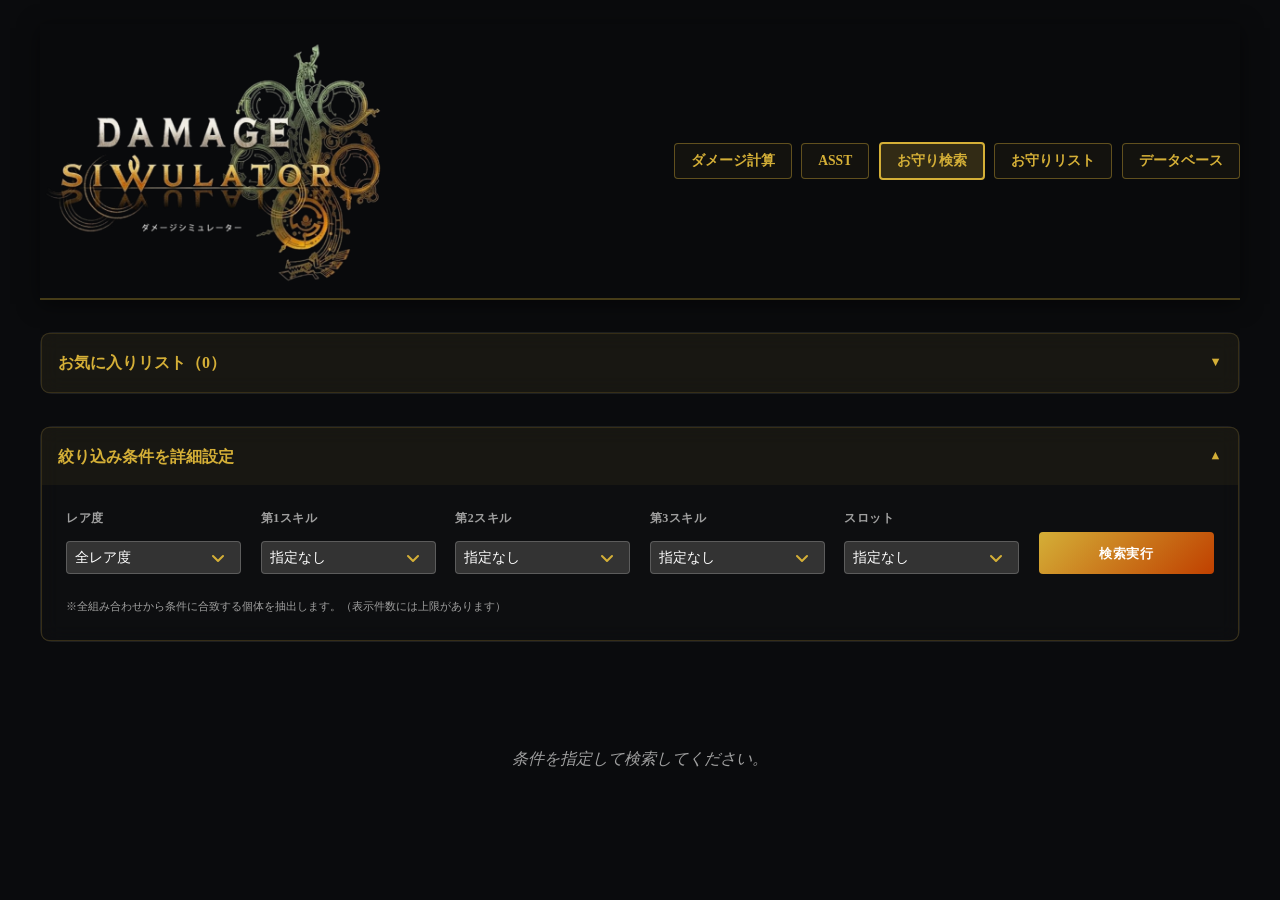
<file: damage_talisman.html>
<!DOCTYPE html>
<html lang="ja">

<head>
    <meta charset="UTF-8">
    <meta name="viewport" content="width=device-width, initial-scale=1.0">
    <title>お守り検索 | DAMAGE _SIMULATOR</title>
    <link rel="icon" href="icon/title.png" type="image/png">
    <link rel="stylesheet" href="css/style.css">
    <style>
        body {
            font-family: "MS Mincho", "Hiragino Mincho ProN", serif;
            padding: 1.5rem;
            min-height: 100vh;
            background-color: var(--color-bg-dark);
            color: var(--color-text-main);
        }

        .tabular-nums {
            font-variant-numeric: tabular-nums;
        }

        .container {
            max-width: 1200px;
            margin: 0 auto;
        }

        header {
            text-align: center;
            margin-bottom: 2rem;
        }

        h1 {
            font-size: 2.2rem;
            color: var(--color-primary);
            text-shadow: 0 0 15px rgba(212, 175, 55, 0.3);
            margin-bottom: 0.5rem;
        }

        .back-links {
            display: flex;
            gap: 1.5rem;
            margin-bottom: 2rem;
            justify-content: center;
            font-size: 0.9rem;
        }

        .back-link {
            color: var(--color-primary);
            text-decoration: none;
            opacity: 0.8;
            transition: var(--transition-fast);
            display: flex;
            align-items: center;
            gap: 0.5rem;
        }

        .back-link:hover {
            opacity: 1;
            transform: translateX(-3px);
            text-shadow: 0 0 10px var(--color-primary);
        }

        .search-controls {
            display: grid;
            grid-template-columns: repeat(auto-fit, minmax(140px, 1fr));
            gap: 1.2rem;
            margin-bottom: 1.5rem;
            align-items: flex-end;
        }

        .input-group {
            display: flex;
            flex-direction: column;
            gap: 0.5rem;
            min-width: 0;
        }

        .input-group label {
            font-size: 0.75rem;
            color: var(--color-text-muted);
            font-weight: 600;
            text-transform: uppercase;
            letter-spacing: 0.05em;
        }

        select {
            appearance: none;
            background-image: url("data:image/svg+xml;charset=UTF-8,%3Csvg%20xmlns%3D%22http%3A%2F%2Fwww.w3.org%2F2000%2Fsvg%22%20width%3D%2212%22%20height%3D%2212%22%20viewBox%3D%220%200%2012%2012%22%3E%3Cpath%20fill%3D%22%23d4af37%22%20d%3D%22M10.293%203.293L6%207.586%201.707%203.293A1%201%200%2000.293%204.707l5%205a1%201%200%20001.414%200l5-5a1%201%200%2010-1.414-1.414z%22%2F%3E%3C%2Fsvg%3E");
            background-repeat: no-repeat;
            background-position: right 1rem center;
            padding-right: 2.5rem;
        }

        .results-grid {
            display: grid;
            grid-template-columns: repeat(auto-fill, minmax(320px, 1fr));
            gap: 1.5rem;
        }

        /* ===== Talisman Card Redesign (MH Wilds Style) ===== */
        .talisman-card {
            background: linear-gradient(135deg, rgba(82, 87, 60, 0.95) 0%, rgba(45, 50, 30, 0.98) 100%);
            border: 2px solid #6b774a;
            border-radius: 4px;
            padding: 0.8rem;
            color: #f0f0e0;
            box-shadow: 2px 4px 15px rgba(0, 0, 0, 0.4);
            transition: var(--transition-slow);
            position: relative;
        }

        .talisman-card:hover {
            transform: translateY(-3px);
            box-shadow: 0 8px 25px rgba(0, 0, 0, 0.5);
            border-color: #8c9c64;
        }

        /* CARD HEADER */
        .tc-header {
            display: flex;
            flex-direction: column;
            border-bottom: 1px solid rgba(255, 255, 255, 0.15);
            padding-bottom: 0.5rem;
            margin-bottom: 0.5rem;
        }

        .tc-title {
            display: flex;
            align-items: center;
            font-size: 1.25rem;
            font-weight: bold;
            color: #ffffff;
            margin-bottom: 0.3rem;
            text-shadow: 1px 1px 2px rgba(0, 0, 0, 0.8);
        }

        .tc-icon-placeholder {
            width: 24px;
            height: 24px;
            background: rgba(255, 255, 255, 0.2);
            border-radius: 3px;
            margin-right: 0.5rem;
            flex-shrink: 0;
            box-shadow: inset 0 0 5px rgba(0, 0, 0, 0.5);
        }

        .tc-sub {
            display: flex;
            justify-content: space-between;
            font-size: 0.95rem;
            font-weight: bold;
        }

        /* Rarity Colors */
        .tc-rare {
            color: #5dade2;
            text-shadow: 1px 1px 2px rgba(0, 0, 0, 0.8);
        }

        .tc-rare.ra5 {
            color: #a9dfbf;
        }

        .tc-rare.ra6 {
            color: #5dade2;
        }

        .tc-rare.ra7 {
            color: #af7ac5;
        }

        .tc-rare.ra8 {
            color: #f4d03f;
        }

        /* SLOTS ROW */
        .tc-slot-row {
            display: flex;
            justify-content: space-between;
            align-items: center;
            background: rgba(0, 0, 0, 0.25);
            border: 1px solid rgba(255, 255, 255, 0.05);
            padding: 0.4rem 0.6rem;
            border-radius: 3px;
            margin-bottom: 0.8rem;
        }

        .tc-slot-label {
            display: flex;
            align-items: center;
            font-size: 0.9rem;
            font-weight: bold;
        }

        .tc-slot-icons {
            display: flex;
            gap: 2px;
            align-items: center;
        }

        .slot-diamond {
            width: 18px;
            height: 18px;
            clip-path: polygon(50% 0%, 100% 50%, 50% 100%, 0% 50%);
            background: rgba(255, 255, 255, 0.3);
            display: inline-flex;
            justify-content: center;
            align-items: center;
            font-size: 0.7rem;
            font-weight: bold;
            color: #fff;
            box-shadow: inset 0 0 5px rgba(0, 0, 0, 0.5);
        }

        .slot-empty {
            width: 18px;
            height: 18px;
            display: inline-flex;
            justify-content: center;
            align-items: center;
            font-size: 1.1rem;
            color: rgba(255, 255, 255, 0.3);
            font-weight: bold;
        }

        /* EQUIP SKILL SECTION */
        .tc-skills-title {
            display: flex;
            align-items: center;
            font-size: 1rem;
            color: #d4af37;
            margin-bottom: 0.6rem;
            font-weight: bold;
            text-shadow: 2px 2px 4px rgba(0, 0, 0, 0.8);
        }

        .tc-skills-title::before {
            content: '';
            display: inline-block;
            width: 18px;
            height: 18px;
            margin-right: 8px;
            background: #d4af37;
            clip-path: polygon(50% 0%, 100% 50%, 50% 100%, 0% 50%);
            mask: radial-gradient(circle, transparent 30%, black 35%);
            box-shadow: 0 0 5px rgba(212, 175, 55, 0.5);
        }

        .tc-skills-list {
            display: flex;
            flex-direction: column;
            gap: 2px;
            padding: 0;
        }

        .tc-skill-item {
            display: flex;
            background-image: url('icon/talisman_skill_bg.png');
            background-size: 100% 100%;
            background-repeat: no-repeat;
            padding: 0.5rem 1rem 0.6rem 0.4rem; /* Adjusted for left shift */
            margin-bottom: 1px;
            align-items: flex-start;
            position: relative;
            border: none;
            min-height: 54px;
        }

        .tc-skill-icon-frame {
            width: 42px; /* Slightly more compact */
            height: 42px;
            display: flex;
            justify-content: center;
            align-items: center;
            position: relative;
            margin-right: 0.5rem; /* Reduced for left shift */
            flex-shrink: 0;
            background: rgba(20, 20, 15, 0.9);
            clip-path: polygon(25% 0%, 75% 0%, 100% 50%, 75% 100%, 25% 100%, 0% 50%);
            border: 1px solid #5a5a4a;
            box-shadow: inset 0 0 10px #000;
        }

        .tc-skill-icon {
            width: 32px;
            height: 32px;
            object-fit: contain;
            filter: drop-shadow(0 0 2px #000);
            z-index: 2;
        }

        .tc-skill-content {
            flex-grow: 1;
            display: flex;
            flex-direction: column;
            justify-content: center;
            padding-top: 2px;
        }

        .tc-skill-name-row {
            display: flex;
            justify-content: space-between;
            align-items: flex-end;
            margin-bottom: 4px;
            line-height: 1;
        }

        .tc-skill-name {
            font-size: 1.1rem;
            font-weight: bold;
            color: #ffffff;
            text-shadow: 2px 2px 2px #000;
            letter-spacing: 0.02em;
        }

        .tc-skill-lv {
            font-size: 1.2rem;
            font-weight: bold;
            color: #ffffff;
            text-shadow: 2px 2px 2px #000;
            font-family: serif;
        }

        .tc-skill-squares {
            display: flex;
            gap: 3px;
        }

        .sq-fill {
            width: 14px;
            height: 14px;
            background-image: url('icon/skill_level_unit.png');
            background-size: 500% 100%;
            background-position: 0% 0%;
            filter: drop-shadow(0 0 3px rgba(255, 200, 0, 0.5));
        }

        .sq-empty {
            width: 14px;
            height: 14px;
            background-image: url('icon/skill_level_unit.png');
            background-size: 500% 100%;
            background-position: 100% 0%;
            opacity: 0.6;
        }

        #loading {
            text-align: center;
            padding: 3rem;
            display: none;
            color: var(--color-primary);
            font-family: 'Marcellus', serif;
            letter-spacing: 0.2rem;
            animation: pulse 2s infinite;
        }

        /* Premium Filter Styling */
        details.premium-filter {
            background: rgba(0, 0, 0, 0.2);
            border-radius: 8px;
            overflow: hidden;
            border: 1px solid rgba(212, 175, 55, 0.2);
        }

        details.premium-filter summary {
            padding: 1rem;
            cursor: pointer;
            color: var(--color-primary);
            font-weight: bold;
            font-family: 'Marcellus', serif;
            list-style: none;
            display: flex;
            justify-content: space-between;
            align-items: center;
            background: rgba(212, 175, 55, 0.05);
            transition: background 0.2s;
        }

        details.premium-filter summary:hover {
            background: rgba(212, 175, 55, 0.1);
        }

        details.premium-filter summary::-webkit-details-marker {
            display: none;
        }

        details.premium-filter summary::after {
            content: '▼';
            font-size: 0.8rem;
            transition: transform 0.3s;
        }

        details.premium-filter[open] summary::after {
            transform: rotate(180deg);
        }

        .filter-body {
            padding: 1.5rem;
        }

        @keyframes pulse {
            0% {
                opacity: 0.5;
            }

            50% {
                opacity: 1;
            }

            100% {
                opacity: 0.5;
            }
        }

        .empty-state {
            text-align: center;
            padding: 5rem;
            color: var(--color-text-muted);
            grid-column: 1/-1;
            font-style: italic;
        }

        /* Fav Button - Positioned in flow now */
        .fav-btn {
            background: rgba(0, 0, 0, 0.4);
            border: 1px solid rgba(212, 175, 55, 0.3);
            color: #aaa;
            width: 28px;
            height: 28px;
            border-radius: 4px; /* More square-ish to match theme */
            display: flex;
            justify-content: center;
            align-items: center;
            cursor: pointer;
            transition: all 0.2s;
            z-index: 20;
            font-size: 1rem;
            flex-shrink: 0;
        }

        .fav-btn:hover {
            border-color: var(--color-primary);
            color: var(--color-primary);
            background: rgba(212, 175, 55, 0.1);
        }

        .fav-btn.active {
            color: var(--color-primary);
            background: rgba(212, 175, 55, 0.15);
            border-color: var(--color-primary);
        }

        .fav-btn.active::before {
            content: '★';
        }

        .fav-btn:not(.active)::before {
            content: '☆';
        }
    </style>
</head>

<body>
    <div class="container">
    <header class="site-header">
        <nav class="site-nav container">
            <a href="index.html" class="logo-link">
                <img src="icon/title.png" alt="DAMAGE _SIMULATOR" class="site-logo">
            </a>
            <div class="nav-links">
                <a href="index.html" class="nav-link">ダメージ計算</a>
                <a href="asst.html" class="nav-link">ASST</a>
                <a href="damage_talisman.html" class="nav-link active">お守り検索</a>
                <a href="talisman.html" class="nav-link">お守りリスト</a>
                <a href="database.html" class="nav-link">データベース</a>
            </div>
        </nav>
    </header>

        <!-- Favorites Section -->
        <section class="glass-card" style="padding: 0; margin-bottom: 2rem;">
            <details id="favorites-details" class="premium-filter">
                <summary><span>お気に入りリスト（<span id="fav-count">0</span>）</span></summary>
                <div class="filter-body" style="background: rgba(0,0,0,0.15);">
                    <div id="favorites-grid" class="results-grid">
                        <div class="empty-state">お気に入りは登録されていません。検索結果から星マークを付けて保存できます。</div>
                    </div>
                </div>
            </details>
        </section>

        <section class="glass-card" style="padding: 0; margin-bottom: 1.5rem;">
            <details class="premium-filter" open>
                <summary>絞り込み条件を詳細設定</summary>
                <div class="filter-body">
                    <div class="search-controls">
                        <!-- Controls remain as is -->
                        <div class="input-group">
                            <label>レア度</label>
                            <select id="rare-select">
                                <option value="any">全レア度</option>
                                <option value="5">RARE 5 (抽選 1-6-6)</option>
                                <option value="6">RARE 6 (抽選 2-6-6など)</option>
                                <option value="7">RARE 7 (抽選 3-6-5など)</option>
                                <option value="8">RARE 8 (生産 武器スロット)</option>
                            </select>
                        </div>
                        <div class="input-group">
                            <label>第1スキル</label>
                            <select id="skill1-select">
                                <option value="any">指定なし</option>
                            </select>
                        </div>
                        <div class="input-group">
                            <label>第2スキル</label>
                            <select id="skill2-select">
                                <option value="any">指定なし</option>
                            </select>
                        </div>
                        <div class="input-group">
                            <label>第3スキル</label>
                            <select id="skill3-select">
                                <option value="any">指定なし</option>
                            </select>
                        </div>
                        <div class="input-group">
                            <label>スロット</label>
                            <select id="slot-select">
                                <option value="any">指定なし</option>
                                <option value="①①">①①</option>
                                <option value="②">②</option>
                                <option value="②①">②①</option>
                                <option value="③">③</option>
                                <option value="W①">W①</option>
                                <option value="W①①">W①①</option>
                                <option value="W①①①">W①①①</option>
                            </select>
                        </div>
                        <div class="input-group">
                            <button id="btn-search" class="btn-primary" style="width: 100%; height: 42px;">検索実行</button>
                        </div>
                    </div>
                    <div style="font-size: 0.7rem; color: var(--color-text-muted); margin-top: 1rem;">
                        ※全組み合わせから条件に合致する個体を抽出します。（表示件数には上限があります）
                    </div>
                </div>
            </details>
        </section>

        <div id="loading">理想的な組み合わせを一意に生成中...</div>

        <div class="results-grid" id="results-grid">
            <div class="empty-state">条件を指定して検索してください。</div>
        </div>
    </div>

    <script type="module">
        import { TALISMAN_GROUPS, TALISMAN_SLOTS, TALISMAN_COMBINATIONS } from './js/data/talisman.js';
        import { DAMAGE_RELATED_SKILLS } from './js/data/damage_skills.js';
        import { SKILLS } from './js/data/skills.js';
        import { SKILL_ICON_MAP } from './js/data/skill_icons.js';

        const resultsGrid = document.getElementById('results-grid');
        const favoritesGrid = document.getElementById('favorites-grid');
        const favCountEl = document.getElementById('fav-count');
        const skill1Select = document.getElementById('skill1-select');
        const skill2Select = document.getElementById('skill2-select');
        const skill3Select = document.getElementById('skill3-select');
        const rareSelect = document.getElementById('rare-select');
        const slotSelect = document.getElementById('slot-select');
        const btnSearch = document.getElementById('btn-search');
        const loading = document.getElementById('loading');

        // Favorites System
        let favorites = JSON.parse(localStorage.getItem('mhwilds_fav_talismans') || '[]');

        function saveFavorites() {
            localStorage.setItem('mhwilds_fav_talismans', JSON.stringify(favorites));
            updateFavDisplay();
        }

        function toggleFavorite(res) {
            const fingerprint = getTalismanFingerprint(res);
            const index = favorites.findIndex(f => getTalismanFingerprint(f) === fingerprint);
            if (index > -1) {
                favorites.splice(index, 1);
            } else {
                favorites.push(res);
            }
            saveFavorites();
            performSearch(true);
        }

        function getTalismanFingerprint(res) {
            const skillParts = (res.skills || []).map(s => `${s.name}|${s.level}`).sort().join(';');
            return `${res.rare}_${skillParts}_${res.slot}`;
        }

        function updateFavDisplay() {
            favCountEl.textContent = favorites.length;
            renderResults(favorites, favoritesGrid, true);
        }

        const skillMasterMap = new Map();
        SKILLS.forEach((s, idx) => skillMasterMap.set(s.name, idx));

        function getSortedSkillsForGroup(gid) {
            const list = TALISMAN_GROUPS[gid] || [];
            return [...list].sort((a, b) => {
                const idxA = skillMasterMap.has(a.name) ? skillMasterMap.get(a.name) : 10000;
                const idxB = skillMasterMap.has(b.name) ? skillMasterMap.get(b.name) : 10000;
                if (idxA !== idxB) return idxA - idxB;
                // If same master index or both missing, fallback to Alphabetical
                if (idxA === 10000) return a.name.localeCompare(b.name) || a.level - b.level;
                return a.level - b.level;
            });
        }

        function populateSelectWithGroups(selectEl, groupIds, excludeSkillNames = []) {
            const currentValue = selectEl.value;
            selectEl.innerHTML = '<option value="any">指定なし</option>';
            const sortedGIDs = Array.from(groupIds).sort((a, b) => a - b);

            sortedGIDs.forEach(gid => {
                const skills = getSortedSkillsForGroup(gid).filter(s => !excludeSkillNames.includes(s.name));
                if (skills.length === 0) return;

                // Header
                const header = document.createElement('option');
                header.disabled = true;
                header.textContent = `--- グループ ${gid} ---`;
                header.style.background = '#1a1b1e';
                header.style.color = '#888';
                header.style.textAlign = 'center';
                selectEl.appendChild(header);

                // Skills
                skills.forEach(s => {
                    const el = document.createElement('option');
                    el.value = `${s.name}|${s.level}`;
                    el.textContent = `${s.name} Lv${s.level}`;
                    selectEl.appendChild(el);
                });
            });

            // Restore value if still valid
            if (Array.from(selectEl.options).some(opt => opt.value === currentValue)) {
                selectEl.value = currentValue;
            } else {
                selectEl.value = 'any';
            }
        }

        function updateSkill1Dropdown() {
            const rareVal = rareSelect.value;
            let possibleGroups = new Set();
            TALISMAN_COMBINATIONS.forEach(p => {
                if (rareVal === 'any' || p.rare == rareVal) {
                    possibleGroups.add(p.s1);
                }
            });

            populateSelectWithGroups(skill1Select, possibleGroups);

            skill2Select.innerHTML = '<option value="any">指定なし</option>';
            skill3Select.innerHTML = '<option value="any">指定なし</option>';
            updateSkill2Dropdown();
        }

        function updateSkill2Dropdown() {
            const rareVal = rareSelect.value;
            const s1Key = skill1Select.value;
            const excludeNames = [];
            if (s1Key !== 'any') excludeNames.push(s1Key.split('|')[0]);

            let possibleGroups = new Set();
            TALISMAN_COMBINATIONS.forEach(p => {
                if (rareVal === 'any' || p.rare == rareVal) {
                    const s1Match = s1Key === 'any' || (TALISMAN_GROUPS[p.s1] && TALISMAN_GROUPS[p.s1].some(s => `${s.name}|${s.level}` === s1Key));
                    if (s1Match) possibleGroups.add(p.s2);
                }
            });

            populateSelectWithGroups(skill2Select, possibleGroups, excludeNames);
            updateSkill3Dropdown();
        }

        function updateSkill3Dropdown() {
            const rareVal = rareSelect.value;
            const s1Key = skill1Select.value;
            const s2Key = skill2Select.value;
            const excludeNames = [];
            if (s1Key !== 'any') excludeNames.push(s1Key.split('|')[0]);
            if (s2Key !== 'any') excludeNames.push(s2Key.split('|')[0]);

            let possibleGroups = new Set();
            TALISMAN_COMBINATIONS.forEach(p => {
                if (rareVal === 'any' || p.rare == rareVal) {
                    const s1Match = s1Key === 'any' || (TALISMAN_GROUPS[p.s1] && TALISMAN_GROUPS[p.s1].some(s => `${s.name}|${s.level}` === s1Key));
                    const s2Match = s2Key === 'any' || (TALISMAN_GROUPS[p.s2] && TALISMAN_GROUPS[p.s2].some(s => `${s.name}|${s.level}` === s2Key));
                    if (s1Match && s2Match && p.s3) {
                        possibleGroups.add(p.s3);
                    }
                }
            });

            populateSelectWithGroups(skill3Select, possibleGroups, excludeNames);
            updateSlotDropdown();
        }

        function updateSlotDropdown() {
            const rareVal = rareSelect.value;
            const s1Key = skill1Select.value;
            const s2Key = skill2Select.value;
            const s3Key = skill3Select.value;

            let possibleSlots = new Set();
            TALISMAN_COMBINATIONS.forEach(p => {
                if (rareVal === 'any' || p.rare == rareVal) {
                    const s1Match = s1Key === 'any' || (TALISMAN_GROUPS[p.s1] && TALISMAN_GROUPS[p.s1].some(s => `${s.name}|${s.level}` === s1Key));
                    const s2Match = s2Key === 'any' || (TALISMAN_GROUPS[p.s2] && TALISMAN_GROUPS[p.s2].some(s => `${s.name}|${s.level}` === s2Key));
                    const s3Match = s3Key === 'any' || (p.s3 && TALISMAN_GROUPS[p.s3] && TALISMAN_GROUPS[p.s3].some(s => `${s.name}|${s.level}` === s3Key));

                    if (s1Match && s2Match && (s3Key === 'any' || s3Match)) {
                        const slots = TALISMAN_SLOTS[`RARE${p.rare}`] || [];
                        slots.forEach(sl => possibleSlots.add(sl));
                    }
                }
            });

            const currentSlot = slotSelect.value;
            slotSelect.innerHTML = '<option value="any">指定なし</option>';
            Array.from(possibleSlots).forEach(slot => {
                const opt = document.createElement('option');
                opt.value = slot;
                opt.textContent = slot;
                if (slot === 'W①' || slot === 'W①①' || slot === 'W①①①') opt.textContent += ' (武器スロット)';
                slotSelect.appendChild(opt);
            });
            if (possibleSlots.has(currentSlot)) slotSelect.value = currentSlot;
        }

        rareSelect.onchange = updateSkill1Dropdown;
        skill1Select.onchange = updateSkill2Dropdown;
        skill2Select.onchange = updateSkill3Dropdown;
        skill3Select.onchange = updateSlotDropdown;

        function performSearch(silent = false) {
            if (!silent) {
                resultsGrid.innerHTML = '';
                loading.style.display = 'block';
            }

            const targetS1Key = skill1Select.value;
            const targetS2Key = skill2Select.value;
            const targetS3Key = skill3Select.value;
            const targetRare = rareSelect.value;
            const targetSlot = slotSelect.value;

            // Search logic here...
            const results = [];
            const maxResults = 300;

            const patterns = targetRare === 'any'
                ? TALISMAN_COMBINATIONS
                : TALISMAN_COMBINATIONS.filter(p => p.rare == targetRare);

            for (const p of patterns) {
                // ... same loop as before
                const g1 = TALISMAN_GROUPS[p.s1] || [];
                const g2 = TALISMAN_GROUPS[p.s2] || [];
                const g3 = p.s3 ? (TALISMAN_GROUPS[p.s3] || []) : [{ name: '-', level: '' }];
                const slots = TALISMAN_SLOTS[`RARE${p.rare}`] || [];

                for (const s1 of g1) {
                    if (targetS1Key !== 'any' && `${s1.name}|${s1.level}` !== targetS1Key) continue;
                    for (const s2 of g2) {
                        if (s2.name !== '-' && s1.name !== '-' && s2.name === s1.name) continue;
                        if (targetS2Key !== 'any' && `${s2.name}|${s2.level}` !== targetS2Key) continue;
                        for (const s3 of g3) {
                            if (s3.name !== '-' && (s3.name === s1.name || s3.name === s2.name)) continue;
                            if (targetS3Key !== 'any' && `${s3.name}|${s3.level}` !== targetS3Key) continue;
                            for (const slot of slots) {
                                if (targetSlot !== 'any' && slot !== targetSlot) continue;
                                results.push({
                                    rare: p.rare,
                                    skills: [s1, s2, s3].filter(s => s.name !== '-'),
                                    slot: slot
                                });
                                if (results.length >= maxResults) break;
                            }
                            if (results.length >= maxResults) break;
                        }
                        if (results.length >= maxResults) break;
                    }
                    if (results.length >= maxResults) break;
                }
                if (results.length >= maxResults) break;
            }

            if (!silent) loading.style.display = 'none';
            if (results.length === 0) {
                if (!silent) resultsGrid.innerHTML = '<div class="empty-state">該当する組み合わせが見つかりませんでした。条件をゆるめてお試しください。</div>';
            } else {
                renderResults(results, resultsGrid);
            }
        }

        btnSearch.onclick = () => performSearch(false);

        function renderResults(results, container, isFavList = false) {
            container.innerHTML = '';
            if (results.length === 0 && isFavList) {
                container.innerHTML = '<div class="empty-state">お気に入りは登録されていません。検索結果から星マークを付けて保存できます。</div>';
                return;
            }

            results.forEach(res => {
                const card = document.createElement('div');
                card.className = 'talisman-card';

                const fingerprint = getTalismanFingerprint(res);
                const isFav = favorites.some(f => getTalismanFingerprint(f) === fingerprint);

                // -- Render Skills --
                let skillsHtml = '';
                res.skills.forEach(s => {
                    const isDamage = DAMAGE_RELATED_SKILLS.includes(s.name);
                    let maxLvl = 3;
                    let iconCat = 'placeholder';
                    const mSkill = SKILLS.find(x => x.name === s.name);
                    if (mSkill) {
                        if (mSkill.maxLevel) maxLvl = mSkill.maxLevel;
                        if (mSkill.id && SKILL_ICON_MAP[mSkill.id]) iconCat = SKILL_ICON_MAP[mSkill.id].toLowerCase();
                    }
                    if (s.name === '砲弾装填') { maxLvl = 2; iconCat = 'reinforce_skill'; }
                    if (s.name === '地質学' || s.name === '氷耐性') { maxLvl = 3; iconCat = 'gathering_skill'; }
                    
                    const actualLvl = parseInt(s.level, 10);
                    if (actualLvl > maxLvl) maxLvl = actualLvl; // Ensure we show enough squares for the level
                    let squaresHtml = '';
                    for (let i = 0; i < maxLvl; i++) {
                        if (i < actualLvl) squaresHtml += '<div class="sq-fill"></div>';
                        else squaresHtml += '<div class="sq-empty"></div>';
                    }
                    const iconEl = iconCat !== 'placeholder'
                        ? `<img src="icon/skills/${iconCat}.webp" class="tc-skill-icon" onerror="this.src='icon/skills/${iconCat}.png'; this.onerror='';">`
                        : `<div class="tc-skill-icon"></div>`;

                    skillsHtml += `<div class="tc-skill-item">
                        <div class="tc-skill-icon-frame">${iconEl}</div>
                        <div class="tc-skill-content">
                            <div class="tc-skill-name-row"><span class="tc-skill-name">${s.name}</span><span class="tc-skill-lv">Lv${actualLvl}</span></div>
                            <div class="tc-skill-squares">${squaresHtml}</div>
                        </div>
                    </div>`;
                });

                // -- Render Slots --
                let slotsHtml = '';
                if (res.slot === 'any' || !res.slot || res.slot === '-') {
                    slotsHtml = `<div class="slot-empty">-</div><div class="slot-empty">-</div><div class="slot-empty">-</div>`;
                } else if (res.slot.includes('W')) {
                    const count = (res.slot.match(/①/g) || []).length;
                    for (let i = 0; i < 3; i++) {
                        if (i < count) slotsHtml += `<div class="slot-diamond" style="background:rgba(255,200,100,0.3);">W</div>`;
                        else slotsHtml += `<div class="slot-empty">-</div>`;
                    }
                } else {
                    const chars = res.slot.split('');
                    let slotVals = [];
                    for (let c of chars) {
                        if (c === '①') slotVals.push(1);
                        if (c === '②') slotVals.push(2);
                        if (c === '③') slotVals.push(3);
                        if (c === '④') slotVals.push(4);
                    }
                    for (let i = 0; i < 3; i++) {
                        if (slotVals[i]) slotsHtml += `<div class="slot-diamond">${slotVals[i]}</div>`;
                        else slotsHtml += `<div class="slot-empty">-</div>`;
                    }
                }

                // -- Talisman Name --
                let talismanName = "未解の護石";
                if (res.rare == 6) talismanName = "史伝の護石";
                if (res.rare == 7) talismanName = "秘歴の護石";
                if (res.rare == 8) talismanName = "栄世の護石";

                let slotRowHtml = '';
                if (res.rare == 8 && res.slot === 'W①①①') slotRowHtml = `<div style="margin-bottom: 0.8rem; overflow: hidden; border-radius: 3px; border: 1px solid rgba(255,255,255,0.05); box-shadow: inset 0 0 5px rgba(0,0,0,0.5), 0 4px 6px rgba(0,0,0,0.4);"><img src="icon/rare8_slots.png" alt="レア8スロット" style="width: 100%; height: auto; display: block;"></div>`;
                else if (res.rare == 8 && res.slot === 'W①①') slotRowHtml = `<div style="margin-bottom: 0.8rem; overflow: hidden; border-radius: 3px; border: 1px solid rgba(255,255,255,0.05); box-shadow: inset 0 0 5px rgba(0,0,0,0.5), 0 4px 6px rgba(0,0,0,0.4);"><img src="icon/rare8_slots_w11.png" alt="レア8スロットW11" style="width: 100%; height: auto; display: block;"></div>`;
                else if (res.rare == 8 && res.slot === 'W①') slotRowHtml = `<div style="margin-bottom: 0.8rem; overflow: hidden; border-radius: 3px; border: 1px solid rgba(255,255,255,0.05); box-shadow: inset 0 0 5px rgba(0,0,0,0.5), 0 4px 6px rgba(0,0,0,0.4);"><img src="icon/rare8_slots_w1.png" alt="レア8スロットW1" style="width: 100%; height: auto; display: block;"></div>`;
                else if ((res.rare == 7 || res.rare == 5) && res.slot === '③') slotRowHtml = `<div style="margin-bottom: 0.8rem; overflow: hidden; border-radius: 3px; border: 1px solid rgba(255,255,255,0.05); box-shadow: inset 0 0 5px rgba(0,0,0,0.5), 0 4px 6px rgba(0,0,0,0.4);"><img src="icon/rare7_slots_3.png" alt="スロット3" style="width: 100%; height: auto; display: block;"></div>`;
                else if (res.rare == 7 && res.slot === '②') slotRowHtml = `<div style="margin-bottom: 0.8rem; overflow: hidden; border-radius: 3px; border: 1px solid rgba(255,255,255,0.05); box-shadow: inset 0 0 5px rgba(0,0,0,0.5), 0 4px 6px rgba(0,0,0,0.4);"><img src="icon/rare7_slots_2.png" alt="レア7スロット2" style="width: 100%; height: auto; display: block;"></div>`;
                else if (res.rare == 7 && res.slot === '①①') slotRowHtml = `<div style="margin-bottom: 0.8rem; overflow: hidden; border-radius: 3px; border: 1px solid rgba(255,255,255,0.05); box-shadow: inset 0 0 5px rgba(0,0,0,0.5), 0 4px 6px rgba(0,0,0,0.4);"><img src="icon/rare7_slots_11.png" alt="レア7スロット11" style="width: 100%; height: auto; display: block;"></div>`;
                else if (res.rare == 7 && res.slot === '①') slotRowHtml = `<div style="margin-bottom: 0.8rem; overflow: hidden; border-radius: 3px; border: 1px solid rgba(255,255,255,0.05); box-shadow: inset 0 0 5px rgba(0,0,0,0.5), 0 4px 6px rgba(0,0,0,0.4);"><img src="icon/rare7_slots_1.png" alt="レア7スロット1" style="width: 100%; height: auto; display: block;"></div>`;
                else if ((res.rare == 6 || res.rare == 5) && res.slot === '②①') slotRowHtml = `<div style="margin-bottom: 0.8rem; overflow: hidden; border-radius: 3px; border: 1px solid rgba(255,255,255,0.05); box-shadow: inset 0 0 5px rgba(0,0,0,0.5), 0 4px 6px rgba(0,0,0,0.4);"><img src="icon/rare6_slots_21.png" alt="スロット21" style="width: 100%; height: auto; display: block;"></div>`;
                else if ((res.rare == 6 || res.rare == 5) && res.slot === '②') slotRowHtml = `<div style="margin-bottom: 0.8rem; overflow: hidden; border-radius: 3px; border: 1px solid rgba(255,255,255,0.05); box-shadow: inset 0 0 5px rgba(0,0,0,0.5), 0 4px 6px rgba(0,0,0,0.4);"><img src="icon/rare6_slots_2.png" alt="スロット2" style="width: 100%; height: auto; display: block;"></div>`;
                else if ((res.rare == 6 || res.rare == 5) && res.slot === '①①') slotRowHtml = `<div style="margin-bottom: 0.8rem; overflow: hidden; border-radius: 3px; border: 1px solid rgba(255,255,255,0.05); box-shadow: inset 0 0 5px rgba(0,0,0,0.5), 0 4px 6px rgba(0,0,0,0.4);"><img src="icon/rare6_slots_11.png" alt="スロット11" style="width: 100%; height: auto; display: block;"></div>`;
                else if (res.rare == 6 && res.slot === '①') slotRowHtml = `<div style="margin-bottom: 0.8rem; overflow: hidden; border-radius: 3px; border: 1px solid rgba(255,255,255,0.05); box-shadow: inset 0 0 5px rgba(0,0,0,0.5), 0 4px 6px rgba(0,0,0,0.4);"><img src="icon/rare6_slots_1.png" alt="レア6スロット1" style="width: 100%; height: auto; display: block;"></div>`;
                else slotRowHtml = `<div class="tc-slot-row"><div class="tc-slot-label"><span class="tc-icon-placeholder" style="width:18px;height:18px;"></span><span style="margin-left:4px;">スロット</span></div><div class="tc-slot-icons">${slotsHtml}</div></div>`;

                card.innerHTML = `
                    <div class="tc-header">
                        <div class="tc-title" style="display: flex; justify-content: space-between; align-items: center; width: 100%;">
                            <div style="display: flex; align-items: center;">
                                <span class="tc-icon-placeholder"></span>
                                <span style="font-weight: bold;">${talismanName}</span>
                            </div>
                            <div style="display: flex; align-items: center; gap: 0.8rem;">
                                <span class="tc-rare ra${res.rare}" style="font-size: 0.9rem; font-weight: bold; white-space: nowrap;">RARE ${res.rare}</span>
                                <div class="fav-btn ${isFav ? 'active' : ''}"></div>
                            </div>
                        </div>
                    </div>
                    ${slotRowHtml}
                    <div class="tc-skills-title"><span class="tc-icon-placeholder" style="width:18px;height:18px;"></span><span style="margin-left:4px;">装備スキル</span></div>
                    <div class="tc-skills-list">${skillsHtml}</div>
                `;

                card.querySelector('.fav-btn').addEventListener('click', (e) => {
                    e.preventDefault();
                    e.stopPropagation();
                    toggleFavorite(res);
                });

                container.appendChild(card);
            });
        }

        btnSearch.onclick = performSearch;
        updateSkill1Dropdown();
        updateFavDisplay();
    </script>
</body>

</html>
</file>
<file: css/style.css>
/* 
  Monster Hunter Wilds Design System
  Theme: Forbidden Lands (Rugged, Earthy, Premium, Dynamic)
*/

@import url('https://fonts.googleapis.com/css2?family=Marcellus&family=Noto+Serif+JP:wght@400;700&display=swap');

:root {
  /* Color Palette */
  --color-bg-dark: #0a0b0d;
  --color-bg-accent: #1a1c20;
  --color-primary: #d4af37;
  /* Metallic Gold */
  --color-secondary: #c04000;
  /* Teracotta / Fire */
  --color-text-main: #e0e0e0;
  --color-text-muted: #a0a0a0;
  --color-accent-blue: #4a90e2;
  /* Lightning/Focus mode */

  /* Gradations */
  --grad-hero: linear-gradient(180deg, rgba(10, 11, 13, 0) 0%, rgba(10, 11, 13, 1) 100%);
  --grad-accent: linear-gradient(135deg, var(--color-primary), var(--color-secondary));

  /* Spacing & Layout */
  --spacing-sm: 0.5rem;
  --spacing-md: 1rem;
  --spacing-lg: 2rem;
  --spacing-xl: 4rem;

  /* Transitions */
  --transition-fast: 0.2s ease;
  --transition-slow: 0.5s cubic-bezier(0.4, 0, 0.2, 1);
}

/* 全ての要素に明朝体と等幅数字を強制適用 */
*,
*::before,
*::after {
  margin: 0;
  padding: 0;
  box-sizing: border-box;
  font-family: "MS Mincho", "Hiragino Mincho ProN", serif;
  font-variant-numeric: tabular-nums;
  font-feature-settings: "tnum";
}

.tabular-nums {
  font-variant-numeric: tabular-nums;
}

body {
  background-color: var(--color-bg-dark);
  color: var(--color-text-main);
  line-height: 1.6;
}

h1,
h2,
h3,
.font-accent {
  text-transform: uppercase;
  letter-spacing: 0.1em;
}

/* Site Header & Navigation */
.site-header {
  border-bottom: 2px solid rgba(212, 175, 55, 0.3);
  background: rgba(10, 11, 13, 0.95);
  backdrop-filter: blur(12px);
  position: sticky;
  top: 0;
  z-index: 1000;
  box-shadow: 0 4px 20px rgba(0, 0, 0, 0.5);
}

.site-nav {
  display: flex;
  justify-content: space-between;
  align-items: center;
  padding: 0.8rem 0;
  max-width: 1400px;
  margin: 0 auto;
}

.logo-link {
  display: flex;
  align-items: center;
  text-decoration: none;
  transition: transform 0.2s;
}

.logo-link:hover {
  transform: scale(1.02);
}

.site-logo {
  height: 40px;
  width: auto;
  object-fit: contain;
}

.nav-links {
  display: flex;
  gap: 0.6rem;
  align-items: center;
}

.nav-link {
  color: var(--color-primary);
  text-decoration: none;
  border: 1px solid rgba(212, 175, 55, 0.4);
  padding: 0.4rem 1rem;
  border-radius: 4px;
  font-size: 0.85rem;
  font-weight: bold;
  transition: all 0.2s cubic-bezier(0.4, 0, 0.2, 1);
  background: rgba(212, 175, 55, 0.05);
  white-space: nowrap;
}

.nav-link:hover {
  background: var(--color-primary);
  color: var(--color-bg-dark) !important;
  box-shadow: 0 0 15px rgba(212, 175, 55, 0.5);
  border-color: var(--color-primary);
  transform: translateY(-1px);
}

.nav-link.active {
  background: rgba(212, 175, 55, 0.2);
  border-width: 2px;
  border-color: var(--color-primary);
  pointer-events: none;
}

@media (max-width: 768px) {
  .site-nav {
    flex-direction: column;
    gap: 0.8rem;
    padding: 1rem 0;
  }
  .nav-links {
    flex-wrap: wrap;
    justify-content: center;
    gap: 0.4rem;
  }
  .nav-link {
    font-size: 0.75rem;
    padding: 0.3rem 0.6rem;
  }
}

/* Base Components */
.section-container {
  max-width: 1400px;
  margin: 0 auto;
  padding: var(--spacing-md);
}

.calculator-grid {
  display: grid;
  grid-template-columns: 350px 1fr 350px;
  gap: var(--spacing-lg);
  margin-top: var(--spacing-lg);
}

@media (max-width: 1024px) {
  .calculator-grid {
    grid-template-columns: 1fr;
  }
}

.selection-panel,
.stats-panel,
.skills-panel {
  display: flex;
  flex-direction: column;
  gap: var(--spacing-md);
}

.selection-panel,
.stats-panel {
  gap: var(--spacing-sm);
  /* Side panels more compact */
}

.panel-title {
  font-size: 1.1rem;
  color: var(--color-primary);
  border-bottom: 1px solid rgba(212, 175, 55, 0.3);
  padding-bottom: 0.3rem;
  margin-bottom: 0.6rem;
}

/* Form Elements */
select,
input {
  width: 100%;
  padding: 0.5rem;
  background: #333;
  /* Dark gray background */
  border: 1px solid rgba(255, 255, 255, 0.2);
  color: #fff;
  border-radius: 4px;
  font-size: 0.85rem;
  outline: none;
  appearance: none;
  /* For custom arrow if needed */
}

/* Ensure options are visible and clear */
select option {
  background-color: #ffffff;
  color: #000000;
}

select:focus,
input:focus {
  border-color: var(--color-primary);
}

/* Restore checkbox appearance */
input[type="checkbox"] {
  width: auto;
  padding: 0;
  appearance: auto;
  -webkit-appearance: checkbox;
  accent-color: var(--color-primary);
  border: none;
}

label {
  font-size: 0.8rem;
  color: var(--color-text-muted);
  margin-bottom: 0.3rem;
  display: block;
}

.stat-row {
  display: flex;
  justify-content: space-between;
  padding: 0.5rem 0;
  border-bottom: 1px solid rgba(255, 255, 255, 0.05);
}

.stat-value {
  font-weight: 600;
  color: var(--color-primary);
}

.stat-value.highlight {
  color: var(--color-accent-blue);
  font-size: 1.5rem;
}

#skills-selection-list {
  display: grid;
  grid-template-columns: repeat(3, 1fr);
  gap: 0.5rem 1rem;
  /* 部分的なスクロールを有効化 */
  max-height: 65vh;
  overflow-y: auto;
  padding-right: 0.8rem;
  scrollbar-width: thin;
  scrollbar-color: rgba(212, 175, 55, 0.4) transparent;
}

#skills-selection-list::-webkit-scrollbar {
  width: 6px;
}

#skills-selection-list::-webkit-scrollbar-thumb {
  background: rgba(212, 175, 55, 0.3);
  border-radius: 10px;
}

@media (max-width: 600px) {
  #skills-selection-list {
    grid-template-columns: 1fr;
  }
}

.skill-category-title {
  grid-column: 1 / -1;
  font-size: 0.85rem;
  color: var(--color-primary);
  background: rgba(212, 175, 55, 0.1);
  padding: 0.4rem 0.8rem;
  margin: 0.8rem 0 0.4rem 0;
  border-left: 3px solid var(--color-primary);
  font-family: 'Marcellus', 'Noto Serif JP', serif;
  text-transform: uppercase;
  letter-spacing: 0.05em;
}

.skill-selector-row {
  display: grid;
  grid-template-columns: 1fr 50px;
  align-items: center;
  gap: 0.5rem;
  background: rgba(255, 255, 255, 0.02);
  padding: 0.4rem 0.6rem;
  border-radius: 4px;
  border: 1px solid rgba(255, 255, 255, 0.03);
  transition: var(--transition-fast);
}

.skill-selector-row:hover {
  background: rgba(255, 255, 255, 0.05);
  border-color: rgba(255, 255, 255, 0.1);
}

.skill-selector-row.selected {
  background: rgba(255, 215, 0, 0.15);
  border-color: rgba(212, 175, 55, 0.5);
  box-shadow: inset 0 0 10px rgba(212, 175, 55, 0.1);
}

.skill-selector-row.selected .skill-name {
  color: var(--color-primary);
  font-weight: bold;
}

.skill-name {
  font-weight: 500;
  font-size: 0.75rem;
  line-height: 1.2;
  display: flex;
  align-items: center;
  word-break: keep-all;
  min-width: 8em;
}

.skill-selector-row select {
  padding: 0.2rem 0.2rem;
  font-size: 0.75rem;
  text-align: center;
}

.glass-card {
  background: rgba(255, 255, 255, 0.03);
  backdrop-filter: blur(10px);
  border: 1px solid rgba(255, 255, 255, 0.05);
  border-radius: 12px;
  padding: var(--spacing-lg);
  transition: var(--transition-slow);
}

.glass-card:hover {
  background: rgba(255, 255, 255, 0.06);
  border-color: rgba(212, 175, 55, 0.3);
  transform: translateY(-5px);
}

/* サイドパネルをスクロールに追従させる（PC版のみ） */
@media (min-width: 1025px) {
  .selection-panel,
  .stats-panel {
    position: sticky;
    top: 20px;
    align-self: start;
  }
}

/* スマホ版（1024px以下）では追従を無効化 */
@media (max-width: 1024px) {
  .selection-panel,
  .stats-panel {
    position: static;
    max-height: none;
    overflow-y: visible;
  }
}

.btn-primary {
  display: inline-block;
  padding: 0.8rem 2rem;
  background: var(--grad-accent);
  color: #fff;
  text-decoration: none;
  font-weight: 600;
  border-radius: 4px;
  transition: var(--transition-fast);
  text-transform: uppercase;
  letter-spacing: 0.05em;
  border: none;
  cursor: pointer;
}

.btn-primary:hover {
  filter: brightness(1.2);
  transform: scale(1.05);
  box-shadow: 0 0 20px rgba(212, 175, 55, 0.4);
}

/* Animations */
@keyframes fadeIn {
  from {
    opacity: 0;
    transform: translateY(20px);
  }

  to {
    opacity: 1;
    transform: translateY(0);
  }
}

.animate-fade-in {
  animation: fadeIn 1s ease forwards;
}
/* Artia Details Accordion */
details.artia-details {
  border: 1px solid rgba(212, 175, 55, 0.2);
  border-radius: 6px;
  background: rgba(0, 0, 0, 0.15);
  margin-bottom: 1rem;
  overflow: hidden;
}

details.artia-details summary {
  padding: 0.6rem 0.8rem;
  cursor: pointer;
  color: var(--color-primary);
  font-weight: bold;
  font-size: 0.85rem;
  list-style: none;
  display: flex;
  justify-content: space-between;
  align-items: center;
  background: rgba(212, 175, 55, 0.05);
  transition: background 0.2s;
  border-bottom: 1px solid transparent;
}

details.artia-details summary:hover {
  background: rgba(212, 175, 55, 0.1);
}

details.artia-details[open] summary {
  border-bottom: 1px solid rgba(212, 175, 55, 0.2);
  background: rgba(212, 175, 55, 0.08);
}

details.artia-details summary::-webkit-details-marker {
  display: none;
}

details.artia-details summary::after {
  content: '▼';
  font-size: 0.7rem;
  transition: transform 0.3s;
}

details.artia-details[open] summary::after {
  transform: rotate(180deg);
}

/* Mobile Tabs Navigation */
.mobile-tabs {
  display: none; /* Default hidden */
  position: sticky;
  top: 0;
  z-index: 1000;
  background: var(--color-bg-dark);
  border-bottom: 2px solid rgba(212, 175, 55, 0.3);
  padding: 0.5rem;
  gap: 0.5rem;
  backdrop-filter: blur(10px);
}

.tab-btn {
  flex: 1;
  padding: 0.6rem;
  background: rgba(255, 255, 255, 0.05);
  border: 1px solid rgba(255, 255, 255, 0.1);
  color: var(--color-text-muted);
  border-radius: 4px;
  font-size: 0.85rem;
  font-weight: bold;
  cursor: pointer;
  transition: var(--transition-fast);
}

.tab-btn.active {
  background: var(--color-primary);
  color: var(--color-bg-dark);
  border-color: var(--color-primary);
  box-shadow: 0 0 10px rgba(212, 175, 55, 0.3);
}

/* Tab Panel visibility */
@media (max-width: 1024px) {
  .mobile-tabs {
    display: flex;
  }
  .tab-panel {
    display: none;
  }
  .tab-panel.active {
    display: flex;
  }
  .calculator-grid {
    gap: 0;
    margin-top: 1rem;
  }
}

/* PC view should always show all panels */
@media (min-width: 1025px) {
  .tab-panel {
    display: flex !important;
  }
}

.details-content {
  padding: 0.8rem;
  display: flex;
  flex-direction: column;
  gap: 0.8rem;
}

/* Site Logo Styles */
.site-logo {
  width: 350px;
  max-width: 100%;
  height: auto;
  object-fit: contain;
}

@media (max-width: 1024px) {
  .site-logo {
    width: 100vw;
  }
}
</file>
